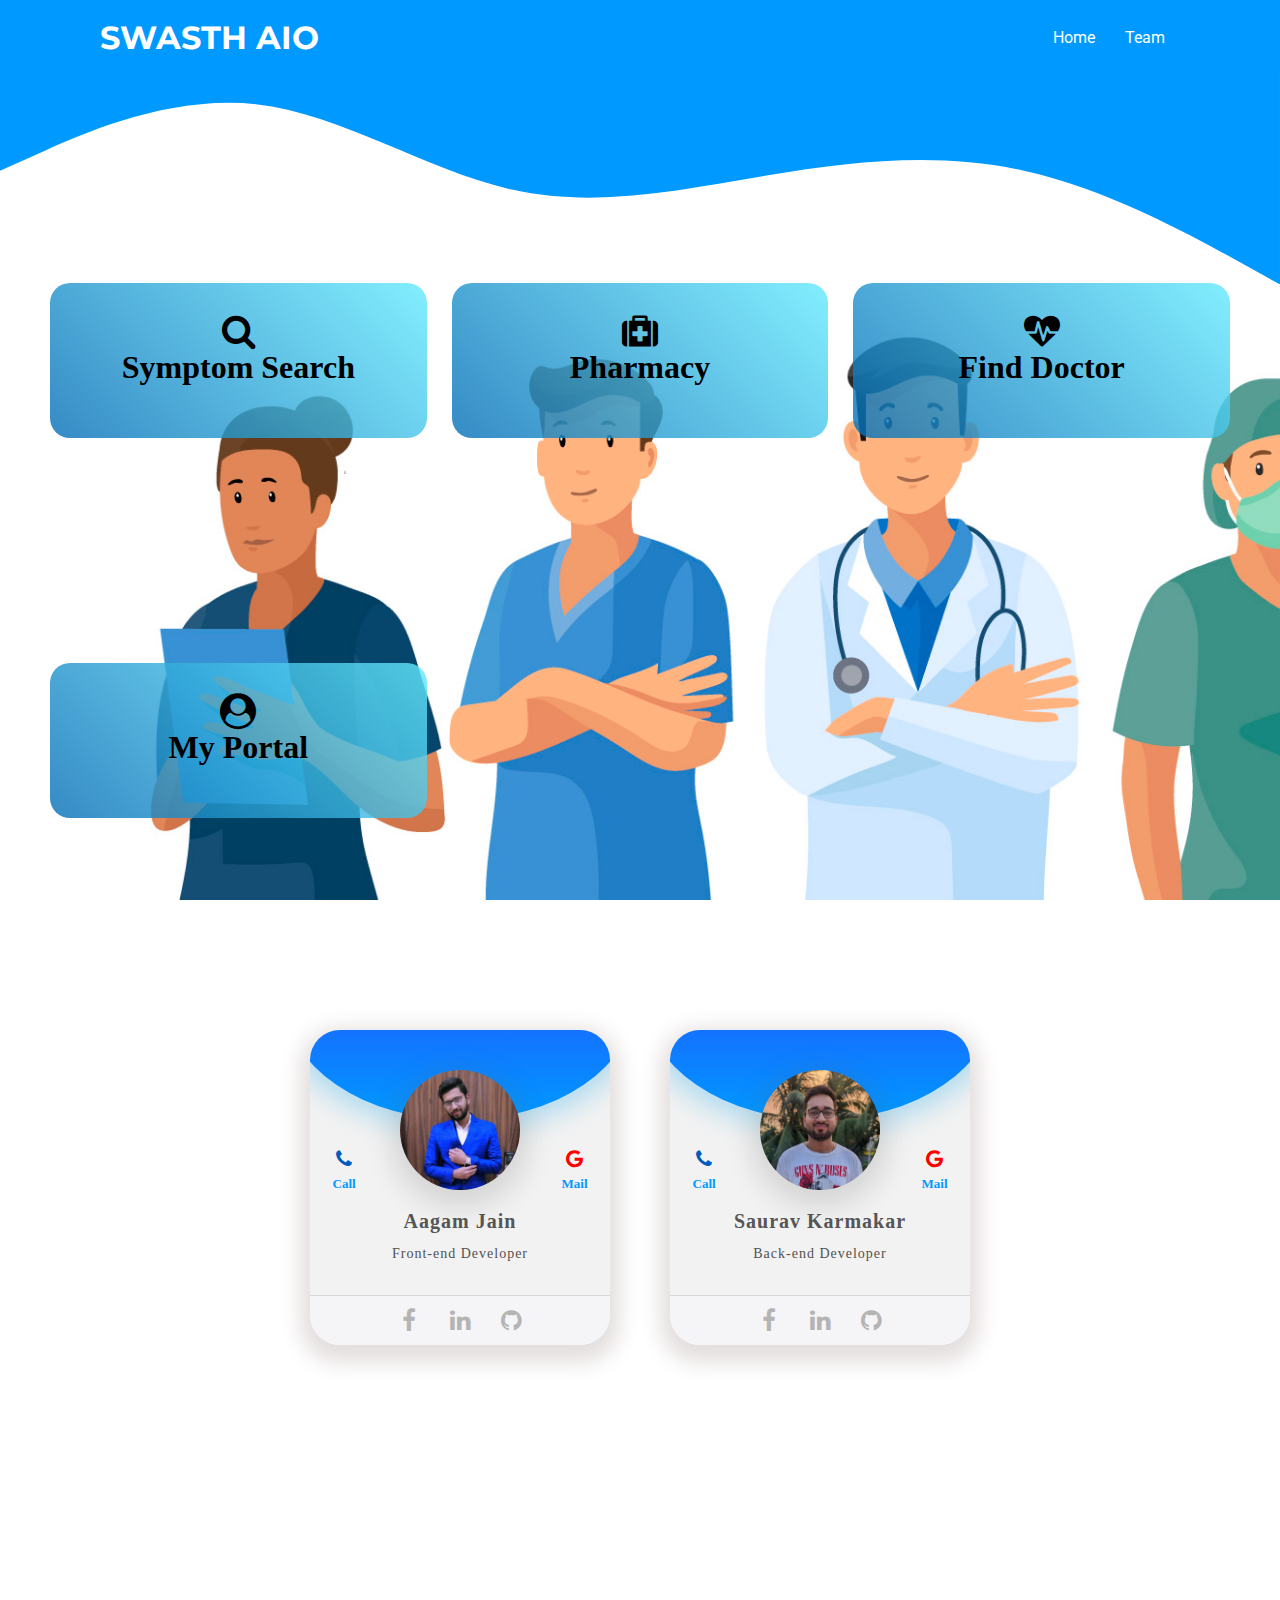
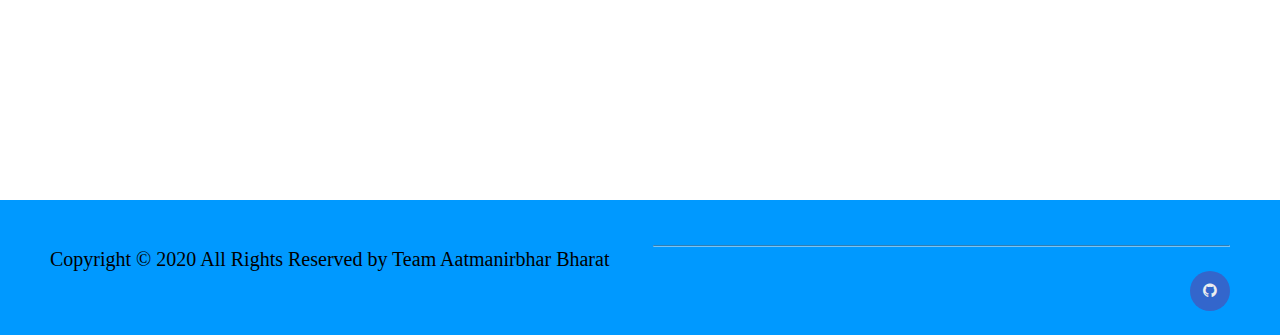
<file: index.html>
<!DOCTYPE html>
<html lang="en">

<head>
    <meta charset="UTF-8">
    <meta name="viewport" content="width=device-width, initial-scale=1.0">
    <title>Swasth AIO</title>
    <link rel="icon" href="static/icons/favicon-32x32.png">
    <link rel="stylesheet" type="text/css" href="static/css/style.css">
    <link rel="stylesheet" href="https://cdnjs.cloudflare.com/ajax/libs/font-awesome/4.7.0/css/font-awesome.min.css">
</head>

<body>
    <header id="header">
        <h1 class="title" style="align-items: center; color: white;">SWASTH AIO</h1>
        <ul>
            <li><a href="#Front-page">Home</a></li>
            <li><a href="#Team">Team</a></li>
        </ul>
    </header>

    <svg class="wave" xmlns="http://www.w3.org/2000/svg" viewBox="0 0 1440 320">
        <path fill="#0099ff" fill-opacity="1"
            d="M0,192L48,170.7C96,149,192,107,288,117.3C384,128,480,192,576,213.3C672,235,768,213,864,197.3C960,181,1056,171,1152,192C1248,213,1344,267,1392,293.3L1440,320L1440,0L1392,0C1344,0,1248,0,1152,0C1056,0,960,0,864,0C768,0,672,0,576,0C480,0,384,0,288,0C192,0,96,0,48,0L0,0Z">
        </path>
    </svg>
    <section id="Front-page">
        <div class="container">
            <div class="box">
                <i class="fa fa-search" style="font-size:36px;color:black"></i>
                <a href="#" target="_blank">
                    <h1 class="Names" style="color: black;">Symptom Search</h1>
                </a>
            </div>
            <div class="box">
                <i class="fa fa-medkit" style="font-size:36px"></i>
                <a href="templates/pharmacy.html" target="_self">
                    <h1 class="Names" style="color: black;">Pharmacy</h1>
                </a>
            </div>
            <div class="box">
                <i class="fa fa-heartbeat" style="font-size:36px"></i>
                <a href="templates/doctor.html" target="_self">
                    <h1 class="Names" style="color: black;">Find Doctor</h1>
                </a>
            </div>
            <div class="box">
                <i class="fa fa-user-circle" style="font-size:36px"></i>
                <a href="templates/portal.html" target="_blank">
                    <h1 class="Names" style="color: black;">My Portal</h1>
                </a>
            </div>
        </div>
    </section>
    <section id="Team">
        <div class="card">
            <div class="card-container">
                <div class="card-item">
                    <div class="card-header">
                        <div class="card-header__bg"></div>
                        <img src="static\img\Aagam.jpeg" class="card-header__img">
                        <div class="card-process">
                            <a href="tel: +91 9490104656" class="process__item">
                                <div class="process-icon follow">
                                    <i class="fa fa-phone"></i>
                                </div>
                                <span class="process-txt">Call</span>
                            </a>
                            <a href="mailto: aagamjain113@gmail.com" target="_blank" class="process__item">
                                <div class="process-icon message">
                                    <i class="fa fa-google" style="color: red"></i>
                                </div>
                                <span class="process-txt">Mail</span>
                            </a>
                        </div>
                        <div class="card-header__text">
                            <span class="card-header__name">
                                Aagam Jain
                            </span>
                            <span class="card-header__job">
                                Front-end Developer
                            </span>
                        </div>
                    </div>
                    <div class="card-social">
                        <div class="card-social__item">
                        <a href="https://www.facebook.com/profile.php?id=100008285603080" target="_blank">
                            <div class="card-social__icon facebook">
                                <i class="fa fa-facebook-f"></i>
                            </div></a>
                        </div>
                        <div class="card-social__item">
                            <a href="https://linkedin.com/in/aagam-jain-b5760619a/" target="_blank">
                            <div class="card-social__icon linkedin">
                                <i class="fa fa-linkedin"></i>
                            </div></a>
                        </div>
                        <div class="card-social__item">
                            <a href="https://github.com/Aagam-Jain-113" target="_blank">
                            <div class="card-social__icon github">
                                <i class="fa fa-github"></i>
                            </div></a>
                        </div>
                    </div>
                </div>
                <div class="card-item">
                    <div class="card-header">
                        <div class="card-header__bg"></div>
                        <img src="static\img\Saurav.jpeg" class="card-header__img">
                        <div class="card-process">
                            <a href="tel: +91 8696710525" class="process__item">
                                <div class="process-icon follow">
                                    <i class="fa fa-phone"></i>
                                </div>
                                <span class="process-txt">Call</span>
                            </a>
                            <a href="mailto: thesauravkarmakar@gmail.com" target="_blank" class="process__item">
                                <div class="process-icon message">
                                    <i class="fa fa-google" style="color: red"></i>
                                </div>
                                <span class="process-txt">Mail</span>
                            </a>
                        </div>
                        <div class="card-header__text">
                            <span class="card-header__name">
                                Saurav Karmakar
                            </span>
                            <span class="card-header__job">
                                Back-end Developer
                            </span>
                        </div>
                    </div>
                    <div class="card-social">
                        <div class="card-social__item">
                            <a href="https://www.facebook.com/thesauravkarmakar/" target="_blank">
                            <div class="card-social__icon facebook">
                                <i class="fa fa-facebook"></i>
                            </div></a>
                        </div>
                        <div class="card-social__item">
                            <a href="https://www.linkedin.com/in/sauravkarmakar/" target="_blank">
                            <div class="card-social__icon linkedin">
                                <i class="fa fa-linkedin"></i>
                            </div></a>
                        </div>
                        <div class="card-social__item">
                            <a href="https://github.com/thesauravkarmakar" target="_blank">
                            <div class="card-social__icon github">
                                <i class="fa fa-github"></i>
                            </div></a>
                        </div>
                    </div>
                </div>
            </div>
        </div>
    </section>

  <footer class="site-footer">
    <div class="container">
      <div class="row">
      </div>
      <hr>
    </div>
    <div class="container">
      <div class="row">
        <div class="col-md-8 col-sm-6 col-xs-12">
          <p class="copyright-text">Copyright &copy; 2020 All Rights Reserved by Team Aatmanirbhar Bharat
          </p>
        </div>

        <div class="col-md-4 col-sm-6 col-xs-12">
          <ul class="social-icons">
            <li><a class="github" href="https://github.com/thesauravkarmakar/SwasthAIO"><i class="fa fa-github"></i></a></li> 
          </ul>
        </div>
      </div>
    </div>
</footer>
</body>

</html>
</file>
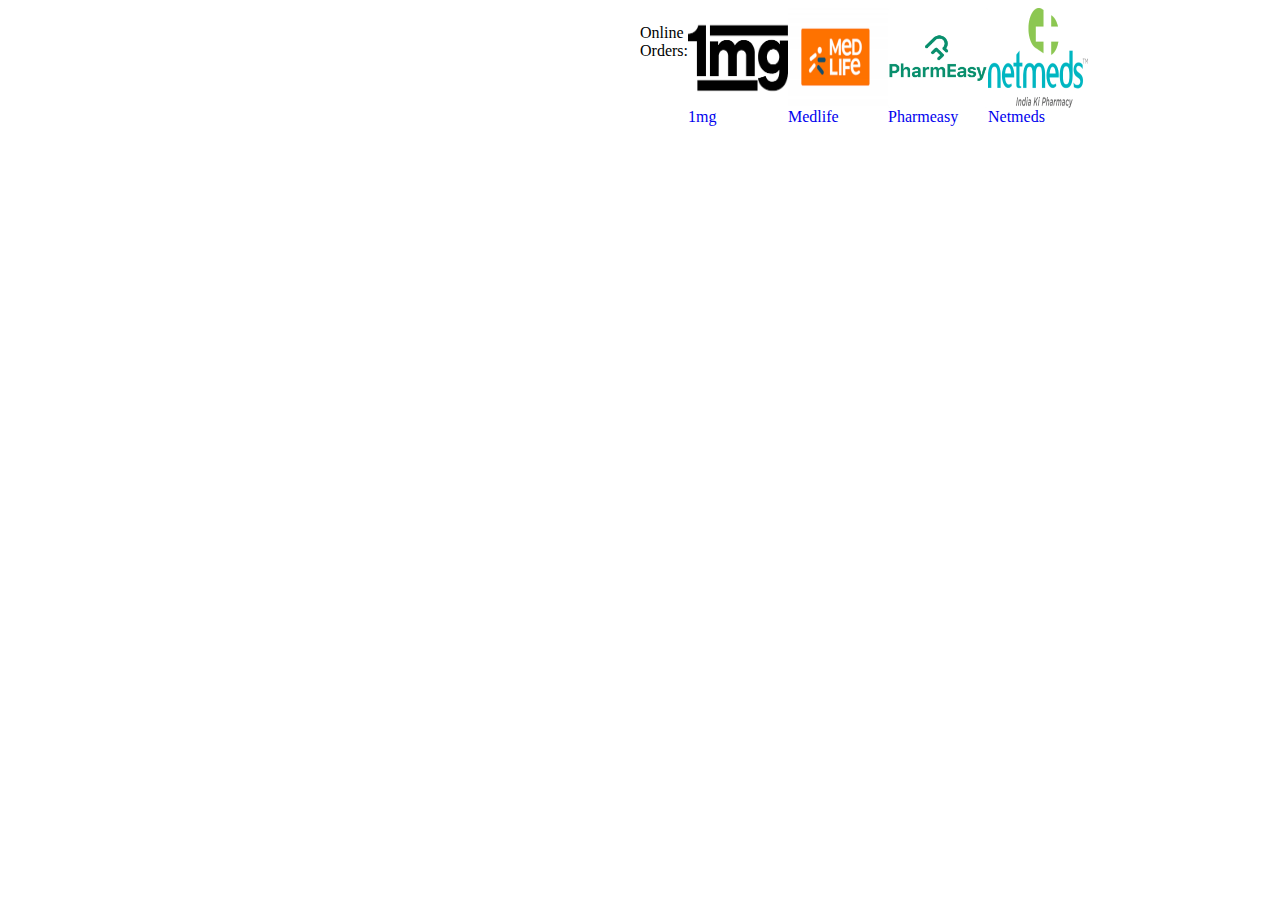
<file: pharmacy.html>
<!DOCTYPE html>
<html lang="en">
<head>
    <meta charset="UTF-8">
    <meta name="viewport" content="width=device-width, initial-scale=1.0">
    <link rel="stylesheet" href="resources/css/pharmastyle.css">
    <title>Pharmacy locations</title>
</head>
<body>
    <div class="map">
        <div class="gmap">
            <iframe width="600" height="600" id="gmap"
                src="https://maps.google.com/maps?q=pharmacy&t=&z=13&ie=UTF8&iwloc=&output=embed" frameborder="0"
                scrolling="no" marginheight="0" marginwidth="0"></iframe>
        </div>
    </div>
    <div class="online">
        <p>Online Orders: </p>
        <a href="https://www.1mg.com/" target="_blank"><img src="resources/images/1mg.png" height="100" width="100"> 1mg</a>
        <a href="https://www.medlife.com/" target="_blank"><img src="resources/images/Medlife.png" height="100" width="100"> Medlife</a>
        <a href="https://pharmeasy.in/" target="_blank"><img src="resources/images/Pharmeasy.png" height="100" width="100"> Pharmeasy</a>
        <a href="https://www.netmeds.com/" target="_blank"><img src="resources/images/Netmeds.png" height="100" width="100"> Netmeds</a>
    </div>
</body>
</html>
</file>
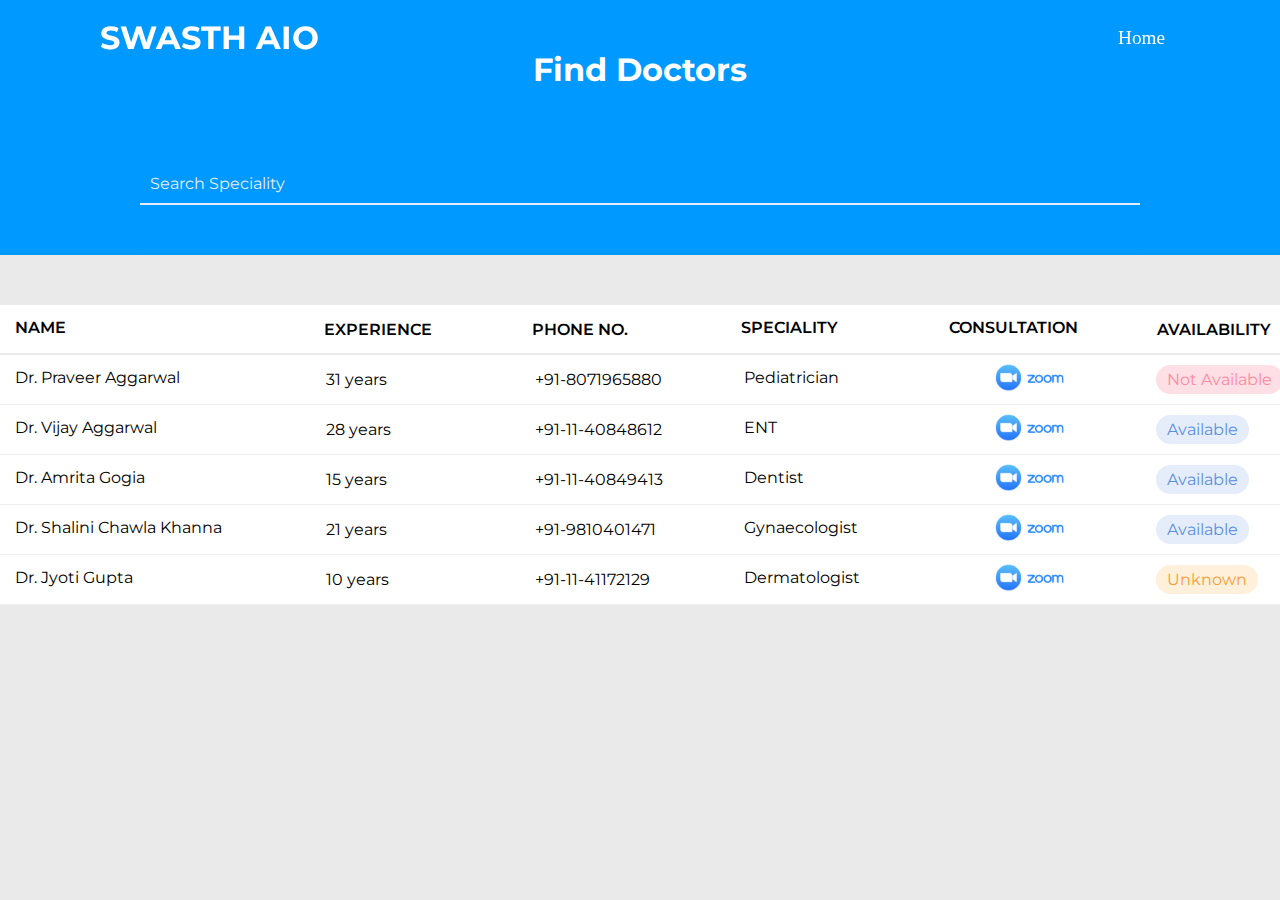
<file: templates/doctor.html>
<!DOCTYPE html>
<html lang="en">
<head>
	<meta charset="UTF-8">
	<title>Doctors</title>
  <link rel="stylesheet" href="../static/css/styled.css">
  <link rel="icon" href="../static/icons/favicon-32x32.png">

</head>

<body>

<header id="header">
        <h1 class="title" style="align-items: center; color: white;">SWASTH AIO</h1>
        <ul>
            <li><a href="../index.html">Home</a></li>
        </ul>
</header>    

<div class="wrapper">
  <div class="header">
    <div class="title">
      Find Doctors
    </div>

    <div class="search_box">
      <input type="text" id="search_input" placeholder="Search Speciality">
    </div>
  </div>

  <div class="table_wrap">
    <div class="table_header">
      <ul>
        <li>
          <div class="item">
            <div class="name">
              <span>NAME</span>
            </div>
            <div class="exp">
              <span>EXPERIENCE</span>
            </div>
            <div class="phone">
                <span>PHONE NO.</span>
              </div>
            <div class="issue">
              <span>SPECIALITY</span>
            </div>
            <div class="issue">
                <span>CONSULTATION</span>
            </div>
            <div class="status">
              <span>AVAILABILITY</span>
            </div>
          </div>
        </li>
      </ul>
    </div>
    <div class="table_body">
      <ul>
        <li>
          <div class="item">
            <div class="name">
              <span>Dr. Praveer Aggarwal</span>
            </div>
            <div class="exp">
              <span>31 years</span>
            </div>
            <div class="phone">
                <span>+91-8071965880</span>
              </div>
            <div class="issue">
              <span>Pediatrician</span>
            </div>
            <div class="video">
                <img src="../static/img/Zoom.png" alt="Zoom" width="100"></img>
            </div>
            <div class="status">
              <span class="closed">Not Available</span>
            </div>
          </div>
        </li>
        <li>
          <div class="item">
            <div class="name">
              <span>Dr. Vijay Aggarwal</span>
            </div>
            <div class="exp">
                <span>28 years</span>
            </div>
            <div class="phone">
              <span>+91-11-40848612</span>
            </div>
            <div class="issue">
              <span>ENT</span>
            </div>
            <div class="video">
                <img src="../static/img/Zoom.png" alt="Zoom" width="100"></img>
            </div>
            <div class="status">
              <span class="open">Available</span>
            </div>
          </div>
        </li>
        <li>
          <div class="item">
            <div class="name">
              <span>Dr. Amrita Gogia</span>
            </div>
            <div class="exp">
                <span>15 years</span>
            </div>
            <div class="phone">
              <span>+91-11-40849413</span>
            </div>
            <div class="issue">
              <span>Dentist</span>
            </div>
            <div class="video">
                <img src="../static/img/Zoom.png" alt="Zoom" width="100"></img>
            </div>
            <div class="status">
                <span class="open">Available</span>
              </div>
          </div>
        </li>
        <li>
          <div class="item">
            <div class="name">
              <span>Dr. Shalini Chawla Khanna</span>
            </div>
            <div class="exp">
                <span>21 years</span>
            </div>
            <div class="phone">
              <span>+91-9810401471</span>
            </div>
            <div class="issue">
              <span>Gynaecologist</span>
            </div>
            <div class="video">
                <img src="../static/img/Zoom.png" alt="Zoom" width="100"></img>
            </div>
            <div class="status">
              <span class="open">Available</span>
            </div>
          </div>
        </li>
        <li>
          <div class="item">
            <div class="name">
              <span>Dr. Jyoti Gupta</span>
            </div>
            <div class="exp">
                <span>10 years</span>
            </div>
            <div class="phone">
              <span>+91-11-41172129</span>
            </div>
            <div class="issue">
              <span>Dermatologist</span>
            </div>
            <div class="video">
                <img src="../static/img/Zoom.png" alt="Zoom" width="100"></img>
            </div>
            <div class="status">
              <span class="hold">Unknown</span>
            </div>
          </div>
        </li>
      </ul>
    </div>
  </div>

<script src="../static/js/script.js"></script>

</div>
</body>
</html>
</file>
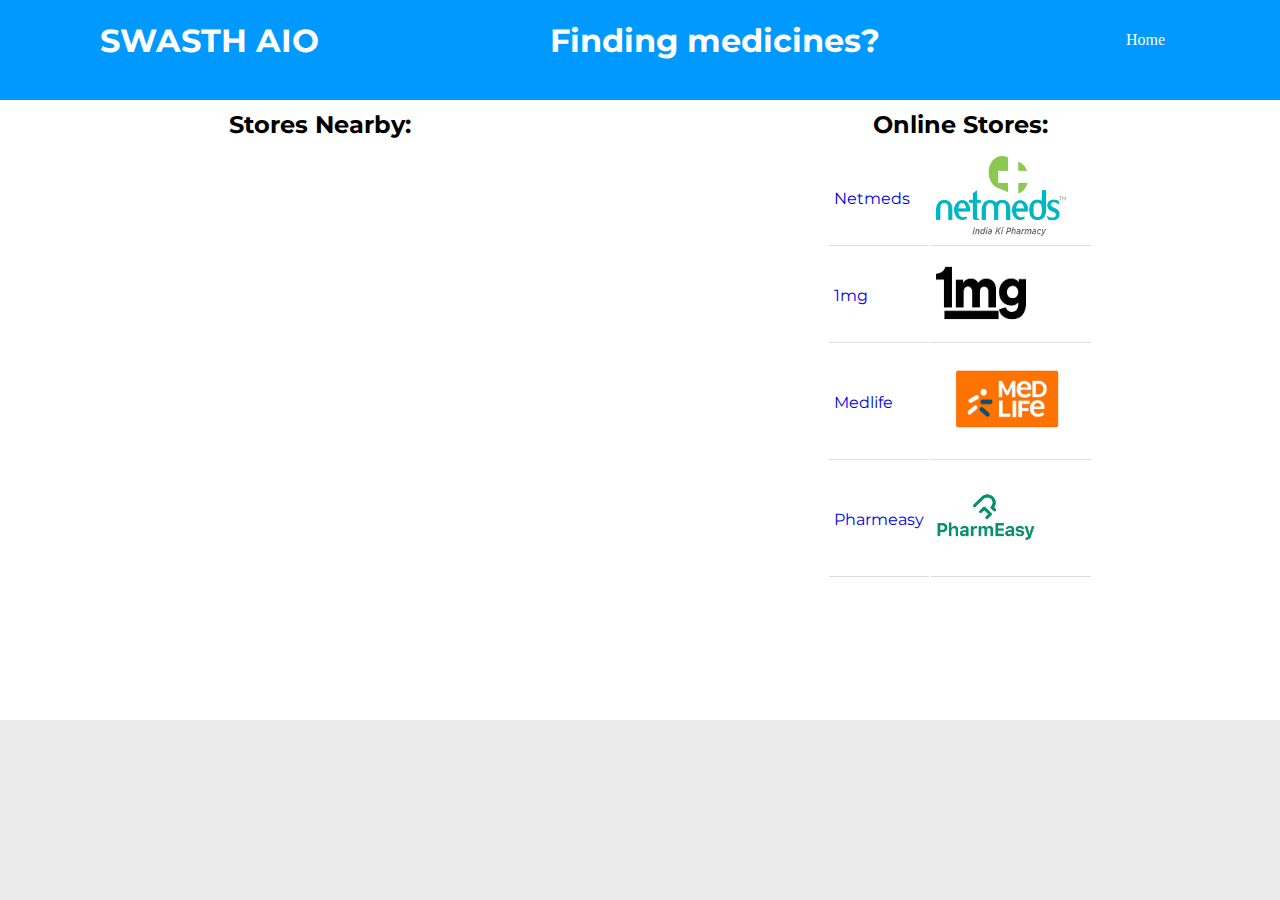
<file: templates/pharmacy.html>
<!DOCTYPE html>
<html lang="en">

<head>
    <meta charset="UTF-8">
    <link rel="stylesheet" href="../static/css/pharmastyle.css">
    <link rel="icon" href="../static/icons/favicon-32x32.png">
    <title>Pharmacy</title>
</head>

<body>
<header id="header">
        <h1 class="title" style="align-items: center; color: white;">SWASTH AIO</h1>
        <h1 id="Heading">Finding medicines?</h1>
        <ul>
            <li><a href="../index.html">Home</a></li>
        </ul>
        
</header>
<div class="wrapper">
    <div class="header">
      <div class="title">
      </div>
    </div>
    <div class="row">
        <div class="column" style="background-color: white;height: 620px; width:50%; display:flex; flex-direction: column; align-items: center;">
            <h2 style="padding: 10px;">Stores Nearby:</h2>
            <div class="map" style="width: 50%; float:left;">
                <div class="gmap">
                    <iframe width="620" height="505" id="gmap"
                        src="https://maps.google.com/maps?q=pharmacy&t=&z=13&ie=UTF8&iwloc=&output=embed"
                        frameborder="0" scrolling="no" marginheight="0" marginwidth="0"></iframe>
                </div>
            </div>
        </div>
        <div class="column" style="background-color: white; height: 620px; width:50%; display:flex; flex-direction: column; align-items: center;">
                <h2 style="padding: 10px;">Online Stores:</h2>
                <!--<div class="images">
            <a href="https://www.1mg.com/" target="_blank"><p>1mg</p></a><img src="resources/images/1mg.png" height="100" width="100">
            <a href="https://www.medlife.com/" target="_blank"><img src="resources/images/Medlife.png" height="100"
                    width="100"> Medlife</a>
            <a href="https://pharmeasy.in/" target="_blank"><img src="resources/images/Pharmeasy.png" height="100"
                    width="100"> Pharmeasy</a>
            <a href="https://www.netmeds.com/" target="_blank"><img src="resources/images/Netmeds.png" height="100"
                    width="100"> Netmeds</a>
        </div>-->
                <table style= "padding: 0px 100px;">
                    <tr>
                        <td><a href="https://www.netmeds.com/" target="_blank">Netmeds</a></td>
                        <td><a href="https://www.netmeds.com/" target="_blank"><img src="../static/img/Netmeds.png" height="80" width="130"></a></td>
                    </tr>
                    <tr>
                        <td><a href="https://www.1mg.com/" target="_blank">1mg</a></td>
                        <td><a href="https://www.1mg.com/" target="_blank"><img src="../static/img/1mg.png" height="80" width="90"></a></td>
                    </tr>
                    <tr>
                        <td><a href="https://www.medlife.com/" target="_blank">Medlife</a></td>
                        <td><a href="https://www.medlife.com/" target="_blank"><img src="../static/img/Medlife.png" height="100" width="150"></a></td>
                    </tr>
                    <tr>
                        <td><a href="https://pharmeasy.in/" target="_blank">Pharmeasy</a></td>
                        <td><a href="https://pharmeasy.in/" target="_blank"><img src="../static/img/Pharmeasy.png" height="100" width="100"></a></td>
                    </tr>
                </table>
            </div>
        </div>
    </div>
</body>

</html>
</file>
<file: static/css/style.css>
@import url(https://fonts.googleapis.com/css?family=Roboto);
@import url(https://fonts.googleapis.com/css2?family=Inconsolata:wght@500&display=swap);
@import url("https://fonts.googleapis.com/css?family=Montserrat:400,600,700&display=swap"); 

body{
    margin: 0px;
    padding: 0px;
    background: url(../img/DR.jpg);
    background-size: cover;
}

.container{
    width: 100%;
    height: auto;
    align-items: center;
    justify-content: center;
    display: grid;
    padding: 0px 50px;
    grid-template-columns: repeat(auto-fit, minmax(280px, 1fr));
    grid-gap: 25px;
    box-sizing:border-box;
}
.container .box{
    background: #fff;
    position: relative;
    padding: 30px 50px 50px 50px;
    margin: 200px 0px 0px;
    text-align: center;
    overflow: hidden;
    border-radius: 20px;
    cursor: pointer;
    transform: scale(1);
    transition: transform 0.5s;
}

.container .box:nth-child(1){
    background: linear-gradient(45deg,rgb(3, 110, 183,0.8),rgb(100, 234, 255,0.8));
}
.container .box:nth-child(2){
    background: linear-gradient(45deg,rgb(3, 110, 183,0.8),rgba(100, 234, 255, 0.8));
}
.container .box:nth-child(3){
    background: linear-gradient(45deg,rgb(3, 110, 183,0.8),rgb(100, 234, 255,0.8));
}
.container .box:nth-child(4){
    background: linear-gradient(45deg,rgb(3, 110, 183,0.8),rgb(100, 234, 255,0.8));
}

*{
margin: 0px;
padding: 0px;
box-sizing: border-box;
scroll-behavior: smooth;
}

header{
position: fixed;
width: 100%;
height: 75px;
padding: 0px 100px;
display: flex;
justify-content: space-between;
align-items: center;
background: #0099ff;
z-index: 1;
font-family: "Montserrat", sans-serif;
}

header ul{
position: relative;
display: flex;
}

header ul li{
position: relative;
list-style: none;
}

header ul li a{
position: relative;
padding: 10px 15px;
color: white;
display: inline-block;
text-decoration: none;
cursor: pointer;
font-weight: 400;
font-family: Roboto;
}

header ul li a:hover{
border-bottom: 3px solid red;
color: red;
}

.box::after{
      content: '';
      display: block;
      width:0px;
      height: 2px;
      background: #000;
      transition: width .3s ease;
}

.box:hover::after{
    width: 100%;
    transition: width .3s;
}

a{
    text-decoration: none;
}

.wave{
    position: absolute;
    left:0;
    right:0;
    z-index: -1;
}

.box:hover{
    transform: scale(0.8);
}

section{
    align-items: center;
    display: flex;
    min-height: 100vh;
  }

#Team{
    background: #fff;
  }

  .card{
    width: 100%;
    height: 100vh;
  }
  
    .card-container{
      width: 100%;
      display: flex;
      align-items: center;
      justify-content: center;
      position: relative;
      top: 100px;
    }
  
    .card-item{
      position: relative;
      width: 300px;
      background-color: #f2f2f2;
      margin: 30px;
      border-radius: 30px;
      box-shadow: 0 8px 20px 10px rgba(89,56,49, .16);
      overflow: hidden;
      z-index: 0;
      transition: all .3s;
      border: 0px solid rgba(255,255,255,.3) ;
    }
  
    .card-header{
      width: 100%;
      position: relative;
    }
      .card-header__bg{
        width: calc(100% + 50px);
        height: 240px;
        border-radius: 50%;
        margin-left: 50%;
        margin-top: -50%;
        transform: translateX(-50%);
        z-index: 22;
        box-shadow: 0 0 28px 10px rgba(10, 163, 234, 0.3);
        background-image: linear-gradient(#3333ff,#0099ff);
  
      }
  
      .card-header__img{
        position: relative;
        width: 120px;
        height: 120px;
        border-radius: 50%;
        margin-left: auto;
        margin-right: auto;
        transform: translateY(-50px);
        padding: 0;
        visibility: visible;
        border: 0px solid rgba(255,255,255,.6);
        display: block;
        box-shadow: 0px 9px 28px 8px rgba(93,93,93,0.2);
        transition: all .5s;
  
      }
  
      .card-header__text{
        width: 100%;
        margin-top: -30px;
      }
  
      .card-header__name{
        text-align: center;
        display: block;
        font-weight: 700;
        font-size: 20px;
        color: #565656;
        letter-spacing: 1px;
      }
  
      .card-header__job{
        text-align: center;
        display: block;
        color: #525151;
        letter-spacing: 1px;
        font-size: 14px;
        line-height: 1.6;
        margin: 10px 0px 30px;
      }
  
    .card-process{
      width: 85%;
      display: flex;
      align-items: center;
      justify-content: space-between;
      position: absolute;
      top: 268px;
      left: 50%;
      transform: translate(-50%);
    }

    .process__item{
        display: flex;
        align-content: center;
        flex-direction: column;
        font-weight: 700;
        text-decoration: none;
      }
  
      .process-icon{
        margin-left: auto;
        margin-right: auto;
        color: rgba(121, 121, 121, 0.69);
        font-size: 20px;
        margin-bottom: 5px;
        transition: all ease-in-out .3s;
      }
     .follow:hover{
            opacity: .6;
    }
  
     .message:hover{
            color: #4bd616;
            opacity: .6;
          }
  
    .process-txt{
        text-align: center;
        color: #0099ff;
        font-size: 13px;
        font-weight: 700;
      }
  
      .follow{
        color: #005cbf;
      }
  
    .card-social{
      display: flex;
      justify-content: center;
      background-color: #f5f4f7;
      height: 50px;
      border-top: 1px solid #d6d6d6;
    }
  
    .card-social__item{
        width: 45px;
        height: 40px;
        margin: auto 3px;
        border-radius: 10px 10px 0 0;
        cursor: pointer;
      }
  
    .card-social__icon{
        top: 50%;
        position: relative;
        transform: translate(-50%, -50%);
        font-size: 24px;
        display: inline-block;
        left: 50%;
        color: #b5b4b4;
        transition: all ease-in-out .3s;
    }
        .facebook:hover{
            color: #3b5998;
          }
        
        .linkedin:hover{
            color: #00aced;
          }
        
         .github:hover{
            color: #6e5494;
          }

/* FOOTER SECTION */

.site-footer
{
  background-color:#0099ff;
  padding:45px 0 20px;
  font-size:20px;
  line-height:24px;
}
.site-footer hr
{
  border-top-color:#bbb;
  opacity:0.5
}
.site-footer hr.small
{
  margin:20px 0
}
.site-footer h6
{
  color:#fff;
  font-size:16px;
  text-transform:uppercase;
  margin-top:5px;
  letter-spacing:2px
}
.site-footer a
{
  color:#737373;
}
.site-footer a:hover
{
  color:#3366cc;
  text-decoration:none;
}
.footer-links
{
  padding-left:0;
  list-style:none
}
.footer-links li
{
  display:block
}
.footer-links a
{
  color:#737373
}
.footer-links a:active,.footer-links a:focus,.footer-links a:hover
{
  color:#3366cc;
  text-decoration:none;
}
.footer-links.inline li
{
  display:inline-block
}
.site-footer .social-icons
{
  text-align:right
}
.site-footer .social-icons a
{
  width:40px;
  height:40px;
  line-height:40px;
  margin-left:6px;
  margin-right:0;
  border-radius:100%;
  background-color:#3366cc;
}
.copyright-text
{
  margin:0
}
@media (max-width:991px)
{
  .site-footer [class^=col-]
  {
    margin-bottom:30px
  }
}
@media (max-width:767px)
{
  .site-footer
  {
    padding-bottom:0
  }
  .site-footer .copyright-text,.site-footer .social-icons
  {
    text-align:center
  }
}
.social-icons
{
  padding-left:0;
  margin-bottom:0;
  list-style:none
}
.social-icons li
{
  display:inline-block;
  margin-bottom:4px
}
.social-icons li.title
{
  margin-right:15px;
  text-transform:uppercase;
  color:#96a2b2;
  font-weight:700;
  font-size:13px
}
.social-icons a{
  background-color:#eceeef;
  color:#eceeef;
  font-size:16px;
  display:inline-block;
  line-height:44px;
  width:44px;
  height:44px;
  text-align:center;
  margin-right:8px;
  border-radius:100%;
  -webkit-transition:all .2s linear;
  -o-transition:all .2s linear;
  transition:all .2s linear
}
.social-icons a:active,.social-icons a:focus,.social-icons a:hover
{
  color:#fff;
  background-color:#29aafe
}
.social-icons.size-sm a
{
  line-height:34px;
  height:34px;
  width:34px;
  font-size:14px
}
.social-icons a.github:hover
{
  background-color:#333
}
@media (max-width:767px)
{
  .social-icons li.title
  {
    display:block;
    margin-right:0;
    font-weight:600
  }
}
</file>
<file: resources/css/pharmastyle.css>
a{
    text-decoration: none;
}

.online{
    display: inline-flex;
    text-align: justify;
    width: 100px;
}

img{
    display: block;
    margin: 0 auto;
    float: left;
}

.map{
    float: left;
    width: 50%;
}
</file>
<file: static/css/styled.css>
@import url("https://fonts.googleapis.com/css?family=Montserrat:400,600,700&display=swap");

* {
  margin: 0;
  padding: 0;
  box-sizing: border-box;
  list-style: none;
  font-family: "Montserrat", sans-serif;
}

body {
  background: #eaeaea;
}

header{
  position: fixed;
  width: 100%;
  height: 75px;
  padding: 0px 100px;
  display: flex;
  justify-content: space-between;
  align-items: center;
  z-index: 1;
  font-family: Roboto;
  }
  
  header ul{
  position: relative;
  display: flex;
  }
  
  header ul li{
  position: relative;
  list-style: none;
  }
  
  header ul li a{
  position: relative;
  padding: 10px 15px;
  color: white;
  display: inline-block;
  text-decoration: none;
  cursor: pointer;
  font-weight: 400;
  font-size: larger;
  font-family: Roboto;
  }
  
  header ul li a:hover{
    border-bottom: 3px solid red;
    color: red;
    }

.wrapper .header {
  background: #0099ff;
}

.wrapper .title {
  padding: 50px 0;
  text-align: center;
  font-weight: 700;
  font-size: 32px;
  color: #fff;
}

.wrapper .search_box {
  max-width: 1000px;
  background: #0099ff;
  margin: 0 auto;
  padding: 25px 0 50px;
  border-radius: 3px;
}

.wrapper .search_box input {
  border: 0;
  border-bottom: 2px solid #e5edfa;
  width: 100%;
  outline: none;
  padding: 10px;
  background: transparent;
  color: #fff;
  font-size: 16px;
}

::placeholder {
  color: #e5edfa;
}

.wrapper .search_box input:focus {
  border-bottom: 2px solid #fff;
}

.table_wrap {
  width: 1300px;
  margin: 50px auto 0;
}

.table_wrap ul li .item {
  display: flex;
  align-items: center;
  background: #fff;
  padding: 15px 0;
  height: 50px;
}

.table_wrap ul li .item .name {
  width: 30%;
  padding: 0 15px;
}

.table_wrap ul li .item .phone,
.table_wrap ul li .item .exp {
  width: 20%;
  padding: 0 15px;
}

.table_wrap ul li .item .status {
  width: 15%;
  padding: 0 15px;
}

.table_wrap ul li .item .issue {
  width: 20%;
  padding: 0 15px;
}

.table_wrap ul li .item .video {
  width: 20%;
  margin: 0;
  text-align: center;
}

.table_wrap ul li .item .issue span,
.table_wrap ul li .item .name span {
  width: 90%;
  display: inline-block;
  white-space: nowrap;
  overflow: hidden;
  text-overflow: ellipsis;
}

.table_header ul li .item {
  border-bottom: 2px solid #eaeaea;
  font-weight: 600;
}

.table_body {
  height: 300px;
  overflow: auto;
}

.table_body ul li .item {
  border-bottom: 1px solid #efefef;
}

.table_body ul li .item .status span {
  padding: 5px 11px;
  border-radius: 25px;
  max-width: 150px;
  display: inline-block;
}

.table_body ul li .item .open {
  background: #e5edfa;
  color: #5a8ee4;
}

.table_body ul li .item .closed {
  background: #fedfe5;
  color: #ff89a0;
}

.table_body ul li .item .hold {
  background: #fff0db;
  color: #f59d39;
}

.table_body ul li .item .canceled {
  background: #ffdbd6;
  color: #e87060;
}
</file>
<file: static/css/pharmastyle.css>
@import url("https://fonts.googleapis.com/css?family=Montserrat:400,600,700&display=swap");

* {
  margin: 0;
  padding: 0;
  box-sizing: border-box;
  list-style: none;
  font-family: "Montserrat", sans-serif;
}

body {
  background: #eaeaea;
}


header{
  position: fixed;
  width: 100%;
  height: 80px;
  padding: 0px 100px;
  display: flex;
  justify-content: space-between;
  align-items: center;
  background: #0099ff;
  z-index: 2;
  font-family: "Montserrat", sans-serif;
  color: white;
  }
  
  header ul{
  position: relative;
  display: flex;
  }
  
  header ul li{
  position: relative;
  list-style: none;
  }
  
  header ul li a{
  position: relative;
  padding: 10px 15px;
  color: white;
  display: inline-block;
  text-decoration: none;
  cursor: pointer;
  font-weight: 400;
  font-family: Roboto;
  }
  
  header ul li a:hover{
  border-bottom: 3px solid red;
  color: red;
  }

  .wrapper .header {
    background: #0099ff;
  }

  .wrapper .title {
    padding: 50px 0;
    text-align: center;
    font-weight: 700;
    font-size: 32px;
    color: #fff;
    z-index: 2;
  }


a{
  text-decoration: none;
}

body{
  max-height: 100vh;
}

.column {
  float: left;
  width: 50%;
}

.row:after {
  content: "";
  display: table;
  clear: both;
}

th, td {
  padding: 5px;
  text-align: left;
  border-bottom: 1px solid #ddd;
}

tr:hover {
  background-color: #ccc;
}

h2{
  color: black;
  text-align: center;
  width:100%;
}
</file>
